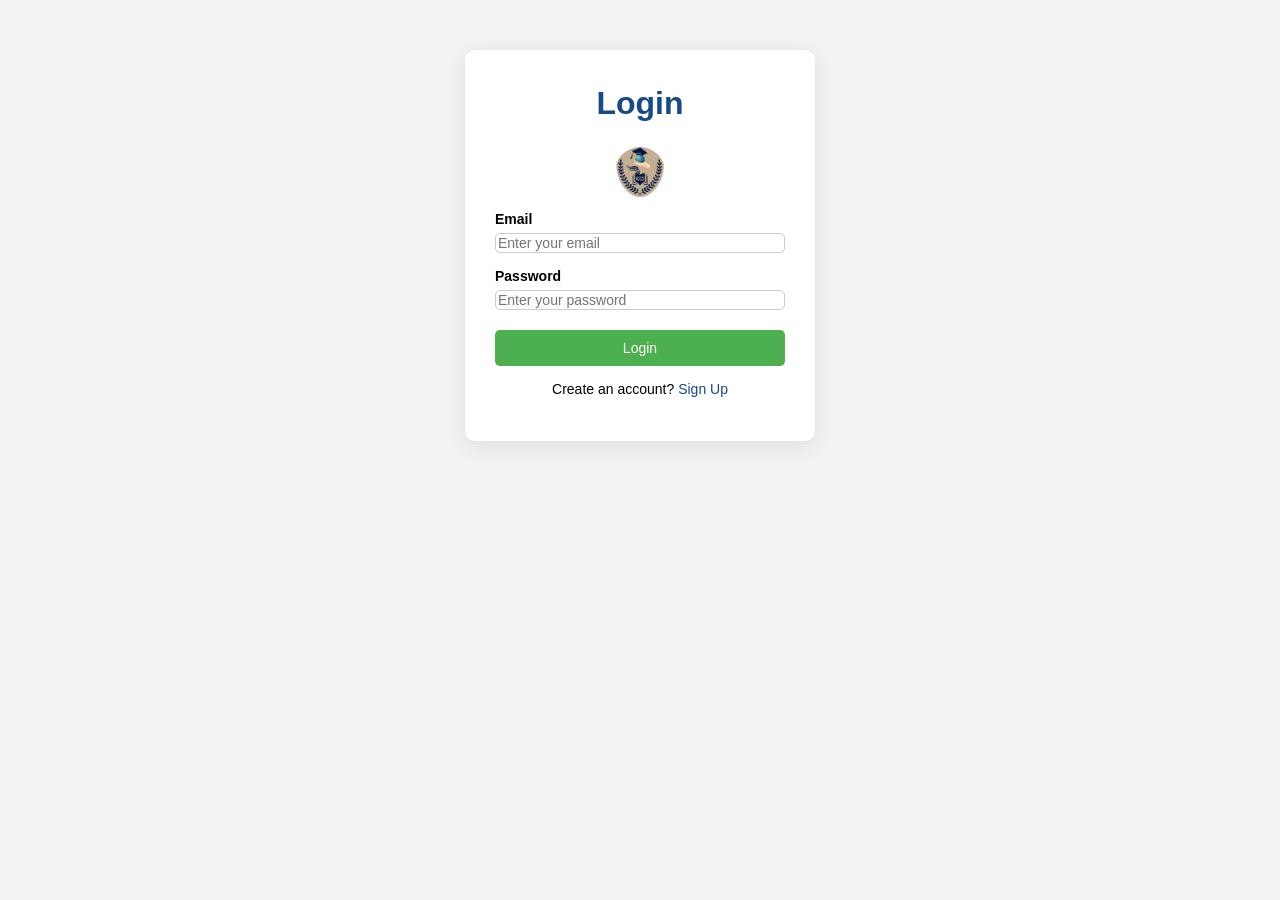
<file: index.html>
<!DOCTYPE html>
<html lang="en">

<head>
    <meta charset="UTF-8">
    <meta name="viewport" content="width=device-width, initial-scale=1.0">
    <link rel="stylesheet" href="style.css">
    <title>Login Form</title>
</head>

<body>

    <main class="login-container">

        <h1>Login</h1>

        <img src="2.webp" alt="Logo" width="50" height="50">

        <form id="loginForm">

            <label>Email</label>

            <input
                type="email"
                name="email"
                placeholder="Enter your email"
                required
            >

            <label>Password</label>

            <input
                type="password"
                name="password"
                placeholder="Enter your password"
                required
            >

            <button type="submit">
                Login
            </button>

            <p>
                Create an account?
                <a href="SignUp.html">Sign Up</a>
            </p>

        </form>

    </main>

    <script>
        const loginForm = document.getElementById("loginForm");

        loginForm.onsubmit = async function (e) {
            e.preventDefault();

            const data = Object.fromEntries(
                new FormData(loginForm)
            );

            try {
                const response = await fetch("/api/login", {
                    method: "POST",
                    headers: {
                        "Content-Type": "application/json"
                    },
                    body: JSON.stringify(data)
                });

                const result = await response.json();

                if (!result.success) {
                    alert(result.message);
                    return;
                }

                localStorage.setItem(
                    "user",
                    JSON.stringify(result.user)
                );

                location.href = "Dashboard.html";

            } catch (error) {
                alert(
                    "Cannot connect to the server. Make sure Flask is running."
                );
            }
        };
    </script>

</body>
</html>
</file>
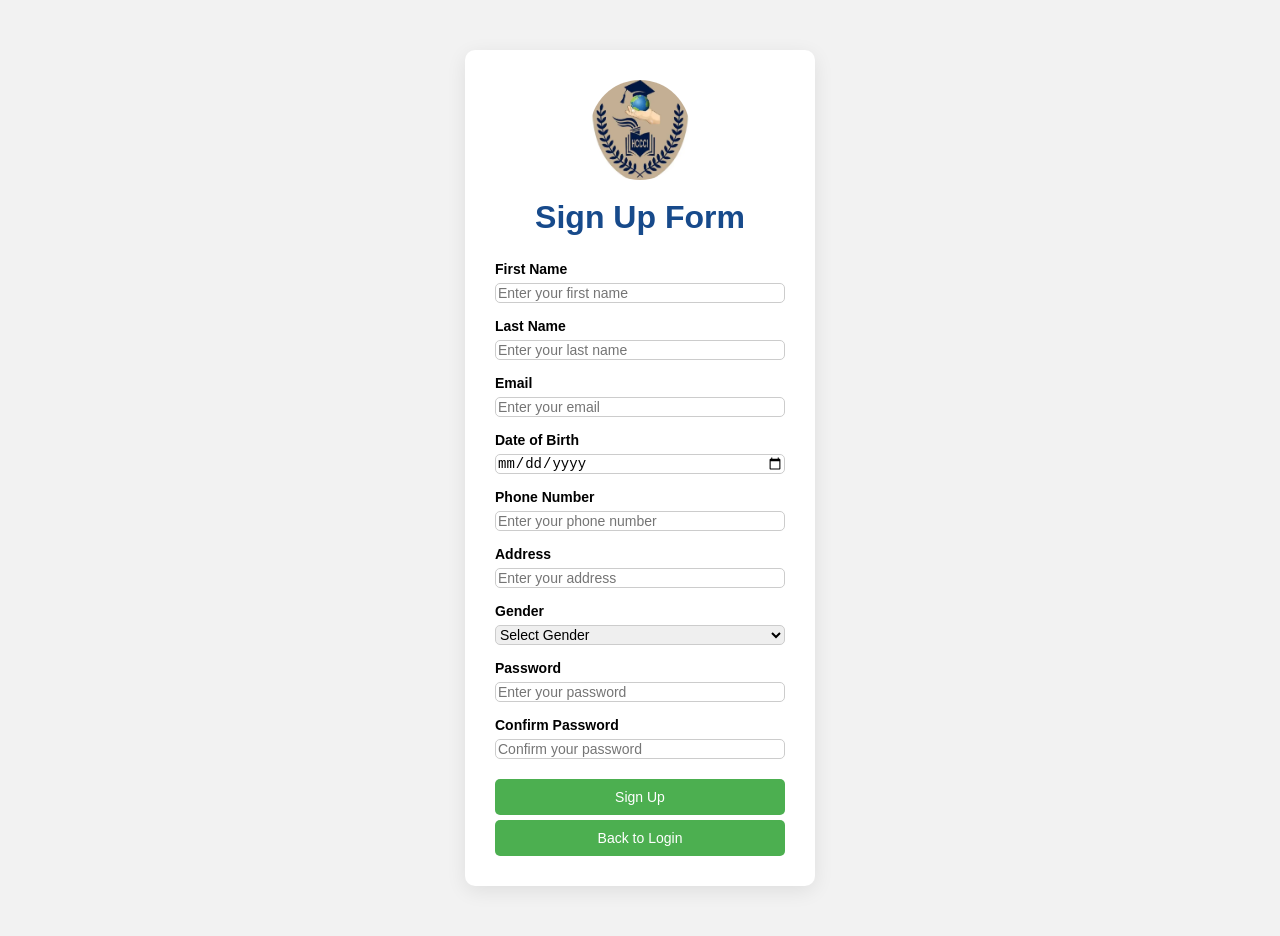
<file: SignUp.html>
<!DOCTYPE html>
<html lang="en">

<head>
    <meta charset="UTF-8">
    <meta name="viewport" content="width=device-width, initial-scale=1.0">
    <link rel="stylesheet" href="style.css">
    <title>Sign Up</title>
</head>

<body>

    <main class="signup-container">

        <img
            src="2.webp"
            alt="Logo"
            width="100"
            height="100"
        >

        <h1>Sign Up Form</h1>

        <form id="signupForm">

            <label>First Name</label>

            <input
                type="text"
                name="firstName"
                placeholder="Enter your first name"
                required
            >

            <label>Last Name</label>

            <input
                type="text"
                name="lastName"
                placeholder="Enter your last name"
                required
            >

            <label>Email</label>

            <input
                type="email"
                name="email"
                placeholder="Enter your email"
                required
            >

            <label>Date of Birth</label>

            <input
                type="date"
                name="dateOfBirth"
                required
            >

            <label>Phone Number</label>

            <input
                type="tel"
                name="phone"
                placeholder="Enter your phone number"
                required
            >

            <label>Address</label>

            <input
                type="text"
                name="address"
                placeholder="Enter your address"
                required
            >

            <label>Gender</label>

            <select name="gender" required>
                <option value="">Select Gender</option>
                <option value="Male">Male</option>
                <option value="Female">Female</option>
                <option value="Other">Other</option>
            </select>

            <label>Password</label>

            <input
                type="password"
                name="password"
                placeholder="Enter your password"
                required
            >

            <label>Confirm Password</label>

            <input
                type="password"
                name="confirmPassword"
                placeholder="Confirm your password"
                required
            >

            <button type="submit">
                Sign Up
            </button>

            <button
                type="button"
                onclick="location.href='index.html'"
            >
                Back to Login
            </button>

        </form>

    </main>

    <script>
        const signupForm =
            document.getElementById("signupForm");

        signupForm.onsubmit = async function (e) {

            e.preventDefault();

            const data = Object.fromEntries(
                new FormData(signupForm)
            );

            if (data.password !== data.confirmPassword) {
                alert("Passwords do not match!");
                return;
            }

            delete data.confirmPassword;

            try {

                const response = await fetch("/api/signup", {
                    method: "POST",
                    headers: {
                        "Content-Type": "application/json"
                    },
                    body: JSON.stringify(data)
                });

                const result = await response.json();

                if (!result.success) {
                    alert(result.message);
                    return;
                }

                delete data.password;

                localStorage.setItem(
                    "user",
                    JSON.stringify(data)
                );

                location.href = "Dashboard.html";

            } catch (error) {

                alert(
                    "Cannot connect to the server. Make sure Flask is running."
                );
            }
        };
    </script>

</body>
</html>
</file>
<file: style.css>
* {
    box-sizing: border-box;
}

body {
    margin: 0;
    padding: 10px;
    font-family: Arial, sans-serif;
    background: #f2f2f2;
    text-align: center;
}

label {
    display: block;
    width: 100%;
    margin: 0 0 6px;
    text-align: left;
    font-size: 14px;
    font-weight: bold;
}

input,
select {
    width: 100%;
    margin-bottom: 15px;
    border: 1px solid #ccc;
    border-radius: 5px;
    font-size: 14px;
}

input:focus,
select:focus {
    outline: none;
    border-color: #2878d8;
}

button {
    width: 100%;
    padding: 10px 20px;
    margin-top: 5px;
    border: none;
    border-radius: 5px;
    background: #4caf50;
    color: white;
    font-size: 14px;
    cursor: pointer;
}

button:hover {
    opacity: 0.9;
}

a {
    color: #174a8b;
    text-decoration: none;
}

a:hover {
    text-decoration: underline;
}

.login-container,
.signup-container {
    width: 350px;
    max-width: 95%;
    margin: 40px auto;
    padding: 30px;
    background: white;
    border-radius: 10px;
    box-shadow: 0 5px 20px #00000015;
}

.login-container img,
.signup-container img {
    object-fit: cover;
    border-radius: 50%;
    margin-bottom: 10px;
}

.login-container h1,
.signup-container h1 {
    margin-top: 5px;
    margin-bottom: 25px;
    color: #174a8b;
}

.login-container p {
    margin-top: 15px;
    font-size: 14px;
}

.dashboard-page {
    display: flex;
    min-height: 100vh;
    margin: 0;
    padding: 0;
    background: #f4f7fb;
    text-align: left;
}

.sidebar {
    width: 240px;
    min-height: 100vh;
    padding: 25px 15px;
    background: #174a8b;
    color: white;
}

.sidebar-logo {
    text-align: center;
    margin-bottom: 30px;
}

.sidebar-logo img {
    width: 65px;
    height: 65px;
    object-fit: cover;
    border-radius: 50%;
}

.sidebar-logo h2 {
    margin: 10px 0;
    font-size: 20px;
}

.sidebar ul {
    margin: 0;
    padding: 0;
    list-style: none;
}

.sidebar li {
    margin: 8px 0;
}

.sidebar a {
    display: block;
    padding: 13px 15px;
    color: white;
    text-decoration: none;
    border-radius: 8px;
}

.sidebar a:hover,
.sidebar a.active {
    background: rgba(255, 255, 255, 0.2);
}

.sidebar .logout {
    margin-top: 40px;
    background: #35dc6a;
}

.dashboard {
    flex: 1;
    padding: 35px;
    max-width: 1200px;
}

.topbar {
    display: flex;
    align-items: center;
    justify-content: space-between;
    gap: 20px;
}

.topbar h1 {
    margin: 0;
    color: #174a8b;
}

.profile-small {
    width: 70px;
    height: 70px;
    object-fit: cover;
    border-radius: 50%;
}

.profile-card {
    display: flex;
    align-items: center;
    gap: 20px;
    margin: 25px 0;
    padding: 25px;
    background: white;
    border-radius: 15px;
    box-shadow: 0 5px 20px #00000012;
}

.profile-card h2 {
    margin: 0 0 8px;
    color: #174a8b;
}

.profile-card p {
    margin: 0;
    color: #555;
}

.profile-picture {
    width: 150px;
    height: 150px;
    object-fit: cover;
    border-radius: 50%;
}

.welcome-box {
    margin-top: 25px;
    padding: 25px;
    color: white;
    border-radius: 15px;
    background: linear-gradient(135deg, #2878d8, #174a8b);
}

.welcome-box h2 {
    margin-top: 0;
}

.welcome-box p {
    margin-bottom: 0;
    line-height: 1.6;
}

.info-card {
    margin: 25px 0;
    padding: 25px;
    background: white;
    border-radius: 15px;
    box-shadow: 0 5px 20px #00000012;
}

.info-header {
    display: flex;
    align-items: center;
    justify-content: space-between;
    gap: 15px;
    margin-bottom: 25px;
}

.info-header h2,
.info-card > h2 {
    margin: 0;
    color: #174a8b;
}

.info-grid {
    display: grid;
    grid-template-columns: repeat(2, 1fr);
    gap: 20px;
}

.info-grid label {
    width: auto;
    margin-bottom: 5px;
    color: #777;
    font-size: 13px;
    font-weight: normal;
}

.info-grid p {
    margin: 0;
    color: #222;
}

.full-width {
    grid-column: span 2;
}

.status {
    color: #35b85a;
    font-weight: bold;
}

.edit-button {
    width: auto;
    margin: 0;
    padding: 9px 16px;
    background: #1f5a9d;
}

.cancel-button {
    width: auto;
    margin: 0 0 0 5px;
    padding: 9px 16px;
    background: #777;
}



@media (max-width: 700px) {
    .dashboard-page {
        flex-direction: column;
    }

    .sidebar {
        width: 100%;
        min-height: auto;
        padding: 15px;
    }

    .sidebar-logo {
        margin-bottom: 15px;
    }

    .sidebar ul {
        display: flex;
        flex-wrap: wrap;
        justify-content: center;
    }

    .sidebar li {
        margin: 4px;
    }

    .sidebar .logout {
        margin-top: 0;
    }

    .dashboard {
        width: 100%;
        padding: 20px;
    }

    .topbar {
        align-items: center;
    }

    .topbar h1 {
        font-size: 24px;
    }

    .profile-card {
        padding: 20px;
    }

    .profile-picture {
        width: 100px;
        height: 100px;
    }

    .info-grid {
        grid-template-columns: 1fr;
    }

    .full-width {
        grid-column: span 1;
    }

    .info-header {
        align-items: flex-start;
        flex-direction: column;
    }

    #editControls {
        width: 100%;
    }

    .edit-button,
    .cancel-button {
        flex: 1;
    }
}

@media (max-width: 450px) {
    .login-container,
    .signup-container {
        width: 100%;
        margin: 20px auto;
        padding: 20px;
    }

    .profile-card {
        flex-direction: column;
        text-align: center;
    }

    .topbar h1 {
        font-size: 20px;
    }

    .profile-small {
        width: 55px;
        height: 55px;
    }
}
</file>
